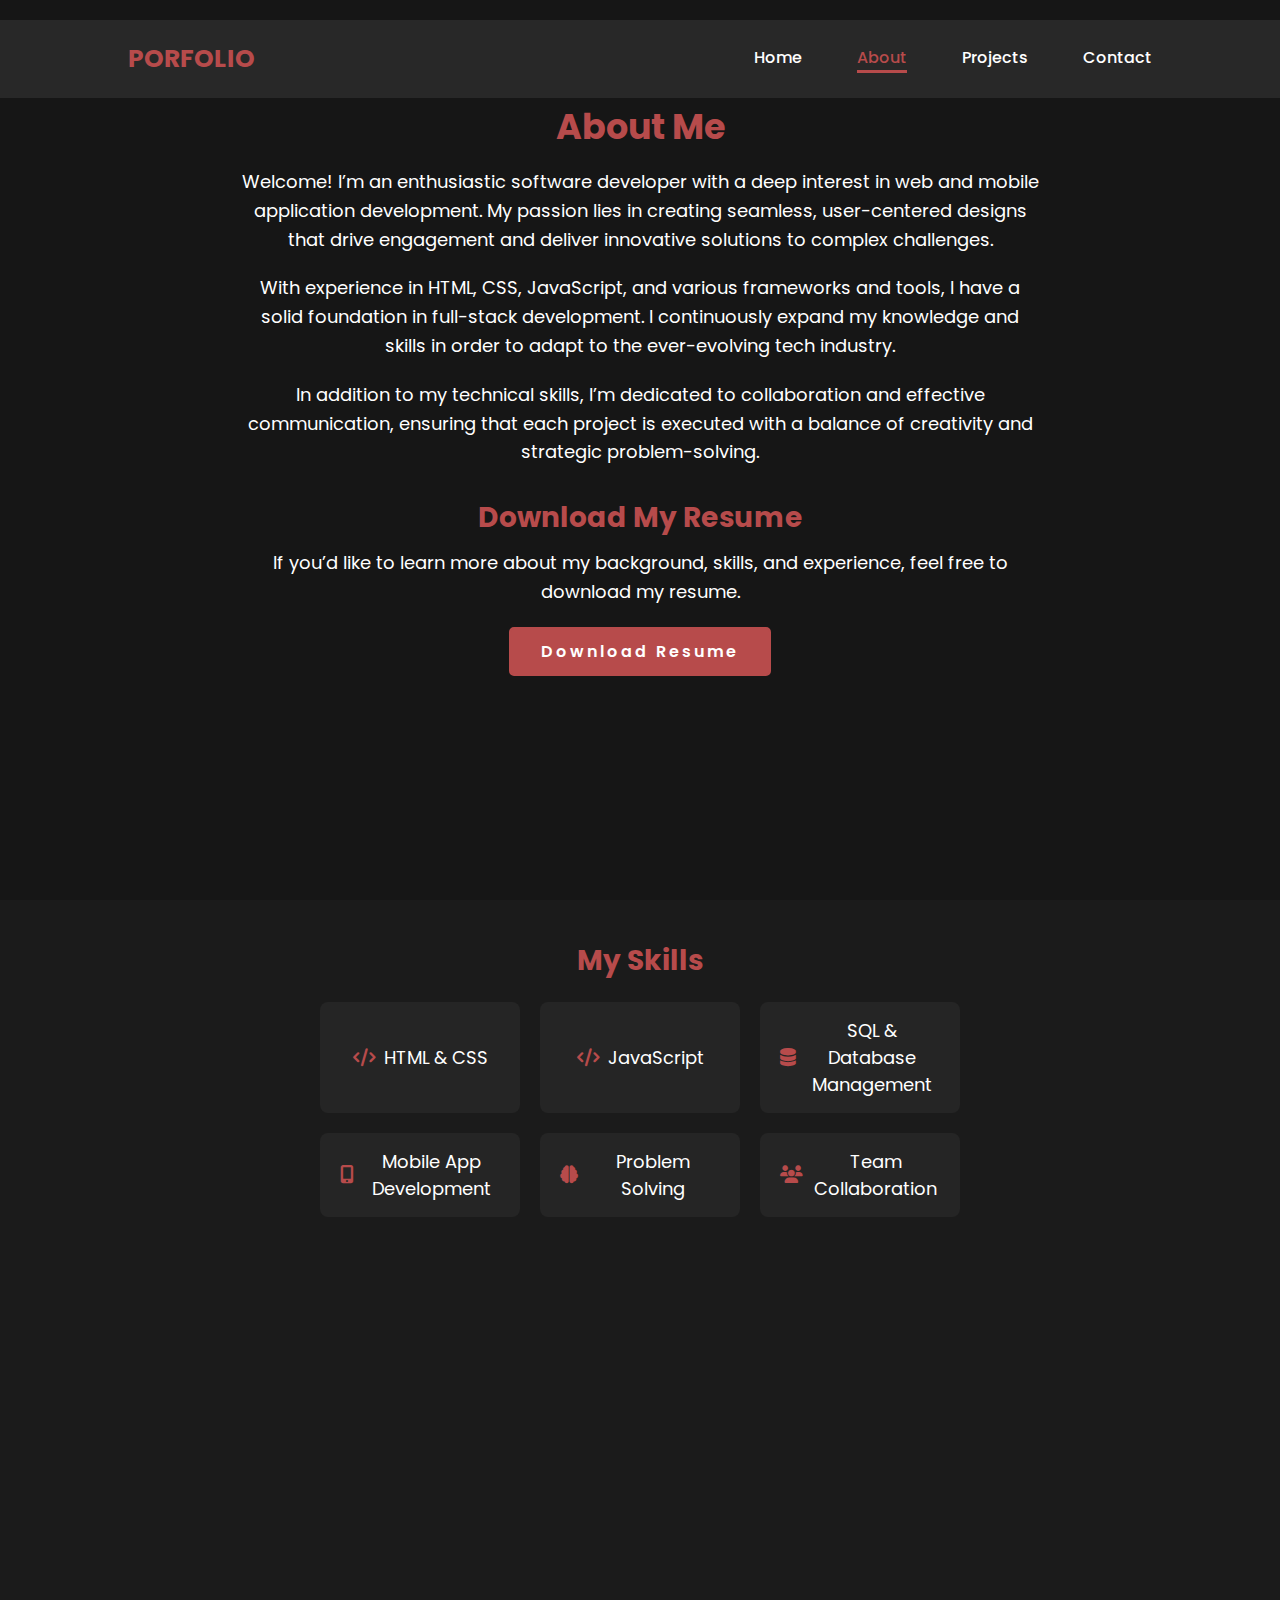
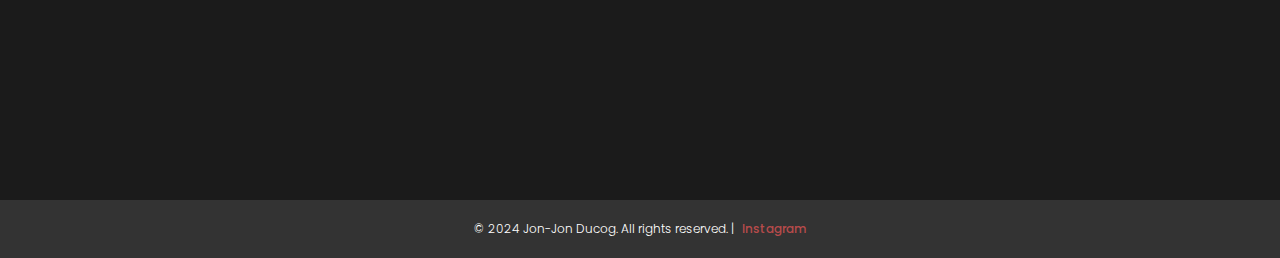
<file: about.html>
<!DOCTYPE html>
<html lang="en">
<head>
    <meta charset="UTF-8">
    <meta name="viewport" content="width=device-width, initial-scale=1.0">
    <link rel="stylesheet" href="https://cdnjs.cloudflare.com/ajax/libs/font-awesome/6.5.2/css/all.min.css">
    <link rel="stylesheet" href="style.css">
    <title>About - Portfolio</title>
</head>
<body>
    <header>
        <a href="index.html" class="logo">PORFOLIO</a>
        <nav>
            <a href="index.html">Home</a>
            <a href="about.html" class="active">About</a>
            <a href="project.html">Projects</a>
            <a href="contact.html">Contact</a>
        </nav>
    </header>

    <section class="about">
        <h1>About Me</h1>
        <p>Welcome! I’m an enthusiastic software developer with a deep interest in web and mobile application development. My passion lies in creating seamless, user-centered designs that drive engagement and deliver innovative solutions to complex challenges.</p>
        <p>With experience in HTML, CSS, JavaScript, and various frameworks and tools, I have a solid foundation in full-stack development. I continuously expand my knowledge and skills in order to adapt to the ever-evolving tech industry.</p>
        <p>In addition to my technical skills, I’m dedicated to collaboration and effective communication, ensuring that each project is executed with a balance of creativity and strategic problem-solving.</p>

        <h2>Download My Resume</h2>
        <p>If you’d like to learn more about my background, skills, and experience, feel free to download my resume.</p>
        <a href="resume.pdf" class="btn" target="_blank">Download Resume</a>
    </section>

    <!-- Skills Section -->
    <section class="skills">
        <h2>My Skills</h2>
        <ul>
            <li><i class="fas fa-code"></i> HTML & CSS</li>
            <li><i class="fas fa-code"></i> JavaScript</li>
            <li><i class="fas fa-database"></i> SQL & Database Management</li>
            <li><i class="fas fa-mobile-alt"></i> Mobile App Development</li>
            <li><i class="fas fa-brain"></i> Problem Solving</li>
            <li><i class="fas fa-users"></i> Team Collaboration</li>
        </ul>
    </section>

    <footer>
        <span>&copy; 2024 Jon-Jon Ducog. All rights reserved. | <a href="https://www.instagram.com/junjunducog?igsh=Z3Uyb2dpOHZhaGR2" target="_blank" rel="noopener noreferrer">Instagram</a></span>
    </footer>
</body>
</html>
</file>
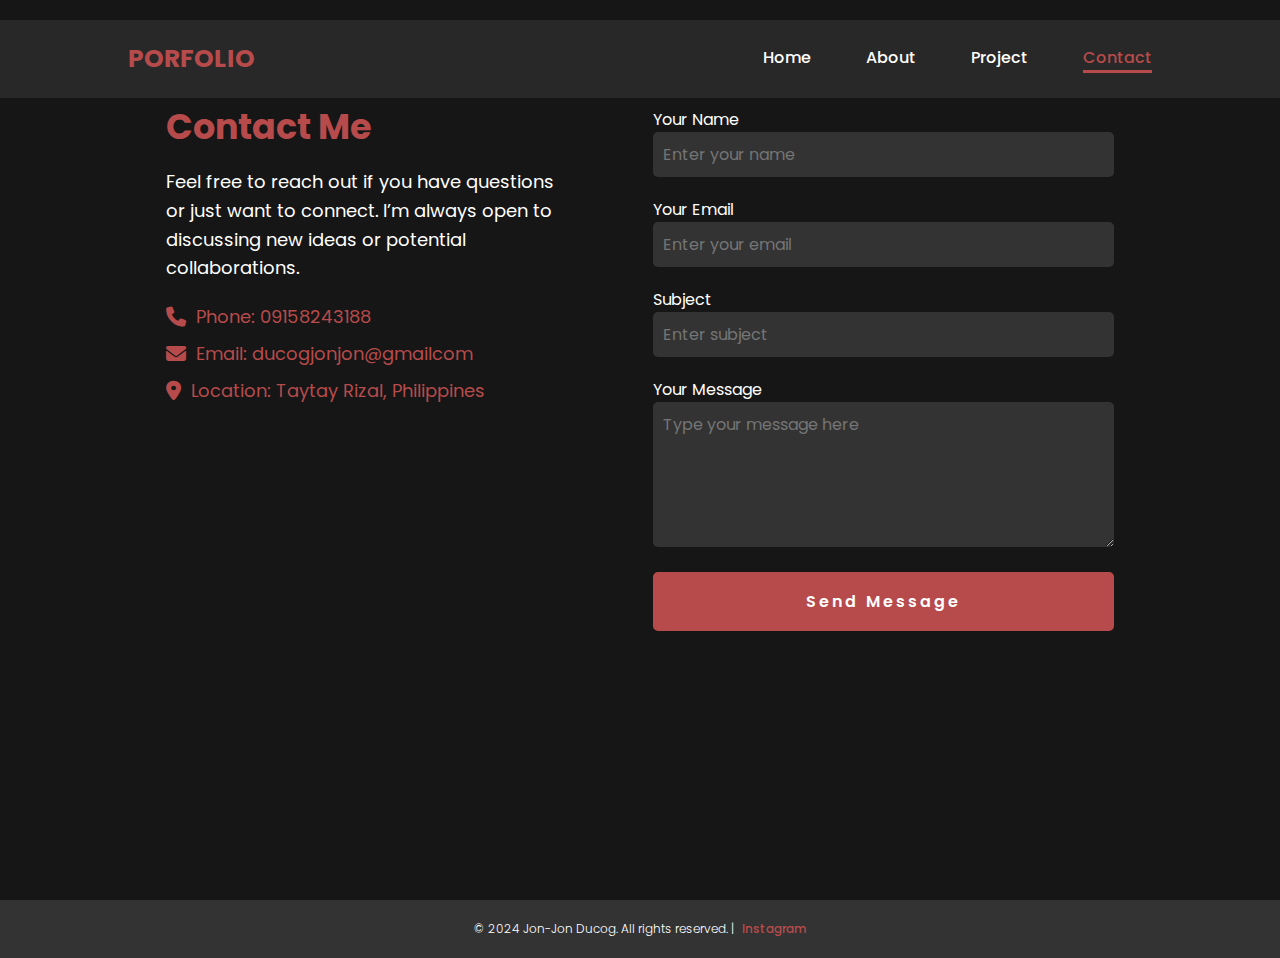
<file: contact.html>
<!DOCTYPE html>
<html lang="en">
<head>
    <meta charset="UTF-8">
    <meta name="viewport" content="width=device-width, initial-scale=1.0">
    <link rel="stylesheet" href="https://cdnjs.cloudflare.com/ajax/libs/font-awesome/6.5.2/css/all.min.css">
    <link rel="stylesheet" href="style.css">
    <title>Contact - Portfolio</title>
</head>
<body>
    <header>
        <a href="index.html" class="logo">PORFOLIO</a>
        <nav>
            <a href="index.html">Home</a>
            <a href="about.html">About</a>
            <a href="project.html">Project</a>
            <a href="contact.html" class="active">Contact</a>
        </nav>
    </header>

    <section class="contact">
        <div class="contact-info">
            <h1>Contact Me</h1>
            <p>Feel free to reach out if you have questions or just want to connect. I’m always open to discussing new ideas or potential collaborations.</p>

            <div class="info-item">
                <i class="fa-solid fa-phone"></i>
                <span>Phone: 09158243188</span>
            </div>
            <div class="info-item">
                <i class="fa-solid fa-envelope"></i>
                <span>Email: ducogjonjon@gmailcom</span>
            </div>
            <div class="info-item">
                <i class="fa-solid fa-location-dot"></i>
                <span>Location: Taytay Rizal, Philippines</span>
            </div>
        </div>

        <div class="contact-form">
            <form action="mailto:ducogjonjon@gmail.com" method="POST" enctype="multipart/form-data">
                <h2>Send a Message</h2>
                
                <label for="name">Your Name</label>
                <input type="text" id="name" name="name" placeholder="Enter your name" required>
                
                <label for="email">Your Email</label>
                <input type="email" id="email" name="email" placeholder="Enter your email" required>
                
                <label for="subject">Subject</label>
                <input type="text" id="subject" name="subject" placeholder="Enter subject" required>
                
                <label for="message">Your Message</label>
                <textarea id="message" name="message" rows="5" placeholder="Type your message here" required></textarea>
                
                <button type="submit" class="btn">Send Message</button>
            </form>
        </div>
    </section>

    <footer>
        <span>&copy; 2024 Jon-Jon Ducog. All rights reserved. | <a href="https://www.instagram.com/junjunducog?igsh=Z3Uyb2dpOHZhaGR2" target="_blank" rel="noopener noreferrer">Instagram</a></span>
    </footer>
</body>
</html>
</file>
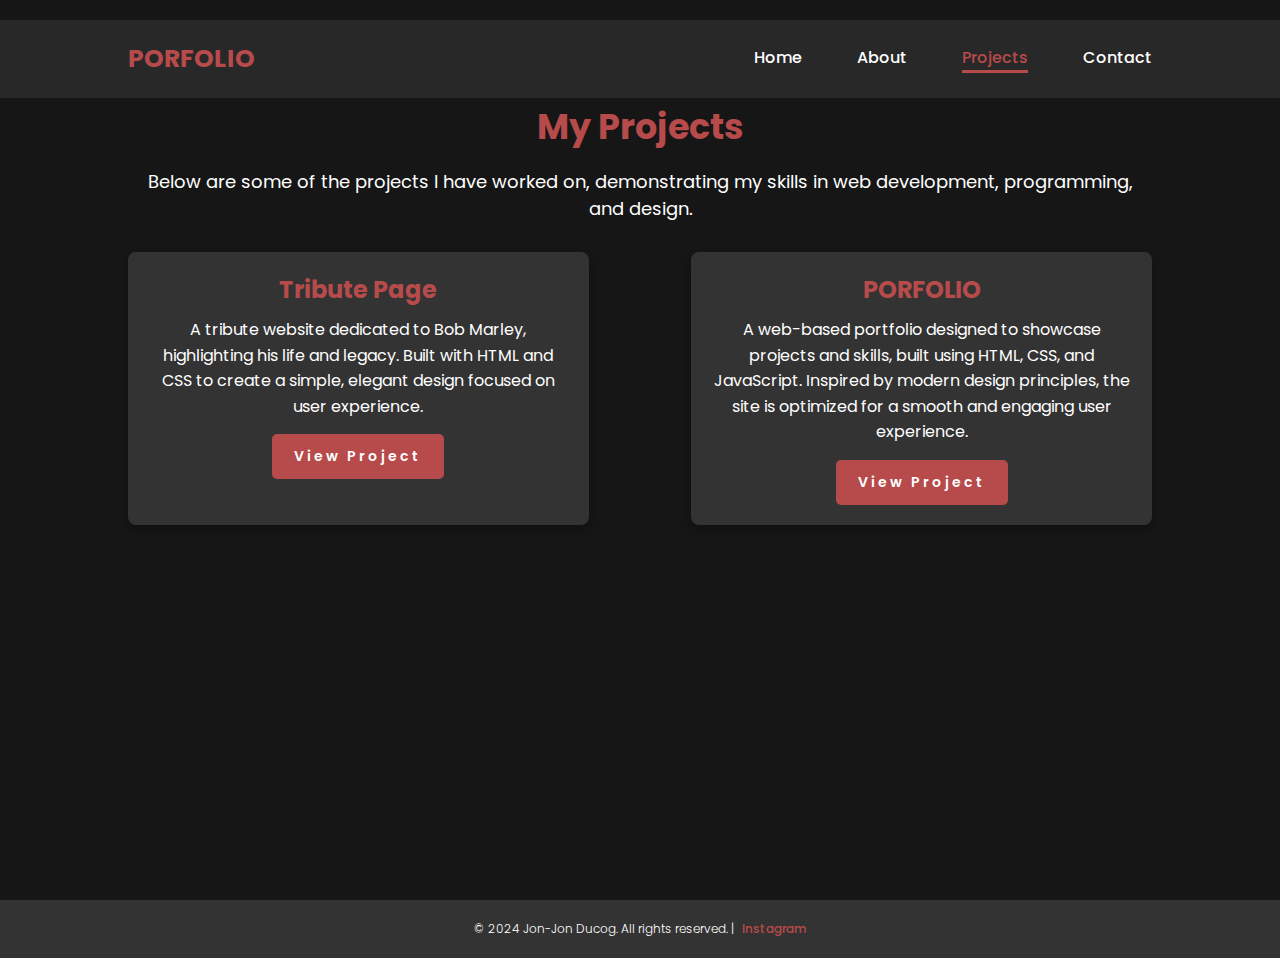
<file: project.html>
<!DOCTYPE html>
<html lang="en">
<head>
    <meta charset="UTF-8">
    <meta name="viewport" content="width=device-width, initial-scale=1.0">
    <title>Projects</title>
    <link rel="stylesheet" href="style.css">
</head>
<body>
    <!-- Header -->
    <header>
        <div class="logo">PORFOLIO</div>
        <nav>
            <a href="index.html">Home</a>
            <a href="about.html">About</a>
            <a href="project.html" class="active">Projects</a>
            <a href="contact.html">Contact</a>
        </nav>
    </header>

    <!-- Project Section -->
    <section class="projects">
        <h1>My Projects</h1>
        <p>Below are some of the projects I have worked on, demonstrating my skills in web development, programming, and design.</p>

        <div class="project-container">
            <!-- Project 1 -->
            <div class="project-card">
                <h2>Tribute Page</h2>
                <p>A tribute website dedicated to Bob Marley, highlighting his life and legacy. Built with HTML and CSS to create a simple, elegant design focused on user experience.</p>

                <a href="https://ducogjonjon.github.io/hunhunpiw.github.io/" class="btn">View Project</a>
            </div>

            <!-- Project 2 -->
            <div class="project-card">
                <h2>PORFOLIO</h2>
                <p>A web-based portfolio designed to showcase projects and skills, built using HTML, CSS, and JavaScript. Inspired by modern design principles, the site is optimized for a smooth and engaging user experience.</p>

                <a href="https://ducogjonjon.github.io/hunhun/" class="btn">View Project</a>
            </div> <!-- This closing div was missing -->
        </div> <!-- End of project-container -->
    </section>

    <footer>
        <span>&copy; 2024 Jon-Jon Ducog. All rights reserved. | <a href="https://www.instagram.com/junjunducog?igsh=Z3Uyb2dpOHZhaGR2" target="_blank" rel="noopener noreferrer">Instagram</a></span>
    </footer>
</body>
</html>
</file>
<file: style.css>
@import url('https://fonts.googleapis.com/css2?family=Poppins:wght@100;200;300;400;500;600&display=swap');

*{
    margin: 0;
    padding: 0;
    box-sizing: border-box;
    text-decoration: none;
    border: none;
    outline: none;
    font-family: 'Poppins', sans-serif;
}

html{
    font-size: 62.5%;
}

body{
    width: 100%;
    height: 100vh;
    overflow-x: hidden;
    background-color: black;
    color: white;
}

header{
    margin-top: 20px;
    position: fixed;
    top: 0;
    left: 0;
    width: 100%;
    padding: 1rem 9%;
    background-color: transparent;
    filter: drop-shadow(10px);
    display: flex;
    justify-content: space-between;
    align-items: center;
    z-index: 100;
}

.logo{
    font-size: 3rem;
    color: #b74b4b;
    font-weight: 800;
    cursor: pointer;
    transition: 0.5s ease;
}

.logo:hover{
    transform: scale(1.1);
}

nav a{
    font-size: 1.8rem;
    color: white;
    margin-left: 4rem;
    font-weight: 500;
    transition: 0.3s ease;
    border-bottom: 3px solid transparent;
}

nav a:hover,
nav a.active{
    color: #b74b4b;
    border-bottom: 3px solid #b74b4b;
}

@media(max-width:995px){
    nav{
        position: absolute;
        display: none;
        top: 0;
        right: 0;
        width: 40%;
        border-left: 3px solid #b74b4b;
        border-bottom: 3px solid #b74b4b;
        border-bottom-left-radius: 2rem;
        padding: 1rem solid;
        background-color: #161616;
        border-top: 0.1rem solid rgba(0,0,0,0.1);
    }

    nav.active{
        display: block;
    }

    nav a{
        display: block;
        font-size: 2rem;
        margin: 3rem 0;
    }

    nav a:hover,
    nav a.active{
        padding: 1rem;
        border-radius: 0.5rem;
        border-bottom: 0.5rem solid #b74b4b;
    }
}

section{
    min-height: 100vh;
    padding: 5rem 9% 5rem;
}

.home{
    display: flex;
    justify-content: center;
    align-items: center;
    gap: 8rem;
    background-color: black;
}

.home .home-content h1{
    font-size: 6rem;
    font-weight: 700;
    line-height: 1.3;
}

span{
    color: #b74b4b;
}

.home-content h3{
    font-size: 4rem;
    margin-bottom: 1rem;
    font-weight: 700;
}

.home-content p{
    font-size: 1.6rem;
}

.home-img{
    border-radius: 50%;
}

.home-img img{
    position: relative;
    width: 32vw;
    border-radius: 50%;
    box-shadow: 0 0 25px solid #b74b4b;
    cursor: pointer;
    transition: 0.2s linear;
}

.home-img img:hover{
    font-size: 1.8rem;
    font-weight: 500;
}

.social-icons a{
    display: inline-flex;
    justify-content: center;
    align-items: center;
    width: 4rem;
    height: 4rem;
    background-color: transparent;
    border: 0.2rem solid #b74b4b;
    font-size: 2rem;
    border-radius: 50%;
    margin: 3rem 1.5rem 3rem 0;
    transition: 0.3s ease;
    color: #b74b4b;
}

.social-icons a:hover{
    color: black;
    transform: scale(1.3) translateY(-5px);
    background-color: #b74b4b;
    box-shadow: 0  0 25px #b74b4b;
}

.btn{
    display: inline-block;
    padding: 1rem 2.8rem;
    background-color: black;
    border-radius: 4rem;
    font-size: 1.6rem;
    color: #b74b4b;
    letter-spacing: 0.3rem;
    font-weight: 600;
    border: 2px solid #b74b4b;
    transition: 0.3s ease;
    cursor: pointer;
}

.btn:hover{
    transform: scale3d(1.03);
    background-color: #b74b4b;
    color: black;
    box-shadow: 0 0 25px #b74b4b;
}

.typing-text{
    font-size: 34px;
    font-weight: 600;
    min-width: 280px;
}

.typing-text span{
    position: relative;
}

.typing-text span::before{
    content: "software Developer";
    color: #b74b4b;
    animation: words 20s infinite;
}

.typing-text span::after{
    content: "";
    background-color: black;
    position: absolute;
    width: calc(100% + 8px);
    height: 100%;
    border-left: 3px solid black;
    right: -8;
    animation: cursor 0.6s infinite;
}

@keyframes cursor{
    to{
        border-left: 3px solid #b74b4b;
    }
}

@keyframes words{
    0%, 20%{
        content: "Web Developer";
    }
    21%, 40%{
        content: "Student";
    }
    41%, 60%{
        content: "Software Developer";
    }
    61%, 80%{
        content: "Content Creator";
    }
    81%, 100%{
        content: "Designer";
    }
}

@media (max-width: 1000px){
    .home{
        gap: 4rem;
    }
}

@media(max-width:995px){
    .home{
        flex-direction: column;
        margin: 5rem 4rem;
    }

    .home .home-content h3{
        font-size: 2.5rem;
    }

    .home-content h1{
        font-size: 5rem;
    }

    .home-img img{
        width: 70vw;
        margin-top: 4rem;
    }
}

/* About Section */
.about {
    padding: 5rem 10%;
    color: white;
    text-align: center;
    background-color: #161616;
}

.about h1 {
    font-size: 3.5rem;
    color: #b74b4b;
    margin-bottom: 1.5rem;
    margin-top: 5rem;
}

.about p {
    font-size: 1.8rem;
    line-height: 1.6;
    margin-bottom: 2rem;
    max-width: 800px;
    margin-left: auto;
    margin-right: auto;
}

.about h2 {
    font-size: 2.8rem;
    color: #b74b4b;
    margin-top: 3rem;
    margin-bottom: 1rem;
}

.about .btn {
    padding: 1rem 3rem;
    background-color: #b74b4b;
    color: white;
    font-size: 1.6rem;
    text-decoration: none;
    border-radius: 5px;
    transition: background-color 0.3s ease;
}

.about .btn:hover {
    background-color: #933636;
}
/* Skills Section */
.skills {
    padding: 4rem 10%;
    color: white;
    text-align: center;
    background-color: #1b1b1b;
}

.skills h2 {
    font-size: 2.8rem;
    color: #b74b4b;
    margin-bottom: 2rem;
}

.skills ul {
    list-style: none;
    padding: 0;
    display: flex;
    flex-wrap: wrap;
    justify-content: center;
    gap: 2rem;
    max-width: 800px;
    margin: 0 auto;
}

.skills li {
    font-size: 1.8rem;
    background-color: #252525;
    padding: 1.5rem 2rem;
    border-radius: 8px;
    color: white;
    width: 200px;
    display: flex;
    align-items: center;
    justify-content: center;
    transition: transform 0.3s ease;
}

.skills li i {
    margin-right: 0.8rem;
    color: #b74b4b;
    font-size: 1.8rem;
}

.skills li:hover {
    transform: translateY(-5px);
    background-color: #2f2f2f;
}

/* Contact Section */
.contact {
    display: flex;
    justify-content: space-around;
    align-items: flex-start;
    padding: 5rem 10%;
    color: white;
    background-color: #161616;
}

.contact-info {
    max-width: 40%;
}

.contact-info h1 {
    font-size: 3.5rem;
    color: #b74b4b;
    margin-bottom: 1.5rem;
    margin-top: 5rem;
}

.contact-info p {
    font-size: 1.8rem;
    line-height: 1.6;
    margin-bottom: 2rem;
}

.info-item {
    font-size: 1.8rem;
    margin-bottom: 1rem;
    display: flex;
    align-items: center;
}

.info-item i {
    font-size: 2rem;
    color: #b74b4b;
    margin-right: 1rem;
}

.contact-form {
    max-width: 45%;
}

.contact-form h2 {
    font-size: 2.8rem;
    color: #b74b4b;
    margin-bottom: 1.5rem;
}

.contact-form label {
    font-size: 1.6rem;
    color: white;
}

.contact-form input,
.contact-form textarea {
    width: 100%;
    padding: 1rem;
    margin-bottom: 2rem;
    background-color: #333;
    color: white;
    border-radius: 5px;
    font-size: 1.6rem;
}

.contact-form button.btn {
    width: 100%;
    padding: 1.5rem;
    font-size: 1.6rem;
    background-color: #b74b4b;
    color: white;
    border-radius: 5px;
    cursor: pointer;
    transition: background-color 0.3s ease;
}

.contact-form button.btn:hover {
    background-color: #933636;
}

@media (max-width: 1000px) {
    .contact {
        flex-direction: column;
        align-items: center;
    }

    .contact-info,
    .contact-form {
        max-width: 90%;
    }
}
/* General Page Styles */
body {
    font-family: Arial, sans-serif;
    margin: 0;
    padding: 0;
    background-color: #161616;
    color: white;
}

/* Header */
header {
    display: flex;
    justify-content: space-between;
    align-items: center;
    padding: 2rem 10%;
    background-color: #282828;
}

header .logo {
    font-size: 2.5rem;
    color: #b74b4b;
    font-weight: bold;
}

header nav {
    display: flex;
    gap: 1.5rem;
}

header nav a {
    color: white;
    text-decoration: none;
    font-size: 1.6rem;
}

header nav a.active, header nav a:hover {
    color: #b74b4b;
}

/* Projects Section */
.projects {
    padding: 5rem 10%;
}

.projects h1 {
    font-size: 3.5rem;
    color: #b74b4b;
    margin-bottom: 1.5rem;
    margin-top: 5rem;
    text-align: center;
}

.projects p {
    font-size: 1.8rem;
    text-align: center;
    margin-bottom: 3rem;
}

.project-container {
    display: flex;
    justify-content: space-between;
    gap: 2rem;
    flex-wrap: wrap;
}

.project-card {
    background-color: #333;
    padding: 2rem;
    border-radius: 8px;
    height: auto; /* Changed to auto for better adaptability */
    width: 100%;
    max-width: 45%; /* Ensures responsiveness */
    box-shadow: 0 4px 8px rgba(0, 0, 0, 0.3);
    transition: transform 0.3s ease, box-shadow 0.3s ease;
    text-align: center;
    margin-bottom: 2rem;
}

.project-card h2 {
    color: #b74b4b;
    font-size: 2.4rem;
    margin-bottom: 1rem;
}

.project-card p {
    font-size: 1.6rem;
    line-height: 1.6;
    margin-bottom: 1.5rem;
}

.project-card .btn {
    display: inline-block;
    padding: 1rem 2rem;
    background-color: #b74b4b;
    color: white;
    text-decoration: none;
    border-radius: 5px;
    font-size: 1.4rem;
    transition: background-color 0.3s ease;
}

.project-card .btn:hover {
    background-color: #933636;
}

/* Image Styling */
.project-image {
    width: 100%;
    height: auto; /* Adjusted for better image scaling */
    display: block;
    transition: transform 0.3s ease;
}

/* Optional: Zoom effect on hover */
.project-card:hover .project-image {
    transform: scale(1.05);
}

.project-card:hover {
    transform: translateY(-5px);
    box-shadow: 0 8px 16px rgba(0, 0, 0, 0.5); /* Enhanced hover effect */
}

/* Footer */
footer {
    text-align: center;
    padding: 2rem 0;
    background-color: #282828;
    color: white;
}

footer p {
    font-size: 1.4rem;
}

/* Responsive Design */
@media (max-width: 768px) {
    .project-container {
        flex-direction: column; /* Stack projects vertically on smaller screens */
        align-items: center;
    }

    .project-card {
        max-width: 80%; /* Increase the width for smaller screens */
    }

    .projects h1 {
        font-size: 2.8rem; /* Adjust title size for smaller screens */
    }

    .projects p {
        font-size: 1.5rem; /* Adjust text size for better readability on small screens */
    }

    .project-card h2 {
        font-size: 2rem; /* Adjust project title size */
    }

    .project-card p {
        font-size: 1.4rem; /* Adjust description text size */
    }

    .project-card .btn {
        font-size: 1.2rem; /* Adjust button text size */
    }
}
/* Footer Styling */
footer {
    text-align: center;
    padding: 2rem 0;
    background-color: #333;
    color: white;
    font-size: 1.4rem;
    font-family: 'Arial', sans-serif; /* Professional font */
}

footer span {
    display: inline-block;
    font-size: 1.2rem;
    color: white;
    font-weight: 300; /* Light weight for a clean look */
}

footer a {
    color: #b74b4b; /* Professional, clean link color */
    text-decoration: none;
    font-weight: 500; /* Slightly bolder link */
    margin-left: 0.5rem;
    transition: color 0.3s ease;
}

footer a:hover {
    color: #933636; /* Darker shade of red on hover */
}

footer .far.fa-copyright {
    font-size: 1.3rem;
    margin: 0 0.5rem;
}

@media (max-width: 768px) {
    footer {
        font-size: 1.2rem; /* Adjust font size for smaller screens */
    }

    footer span {
        font-size: 1rem; /* Adjust span font size for readability */
    }
}
</file>
